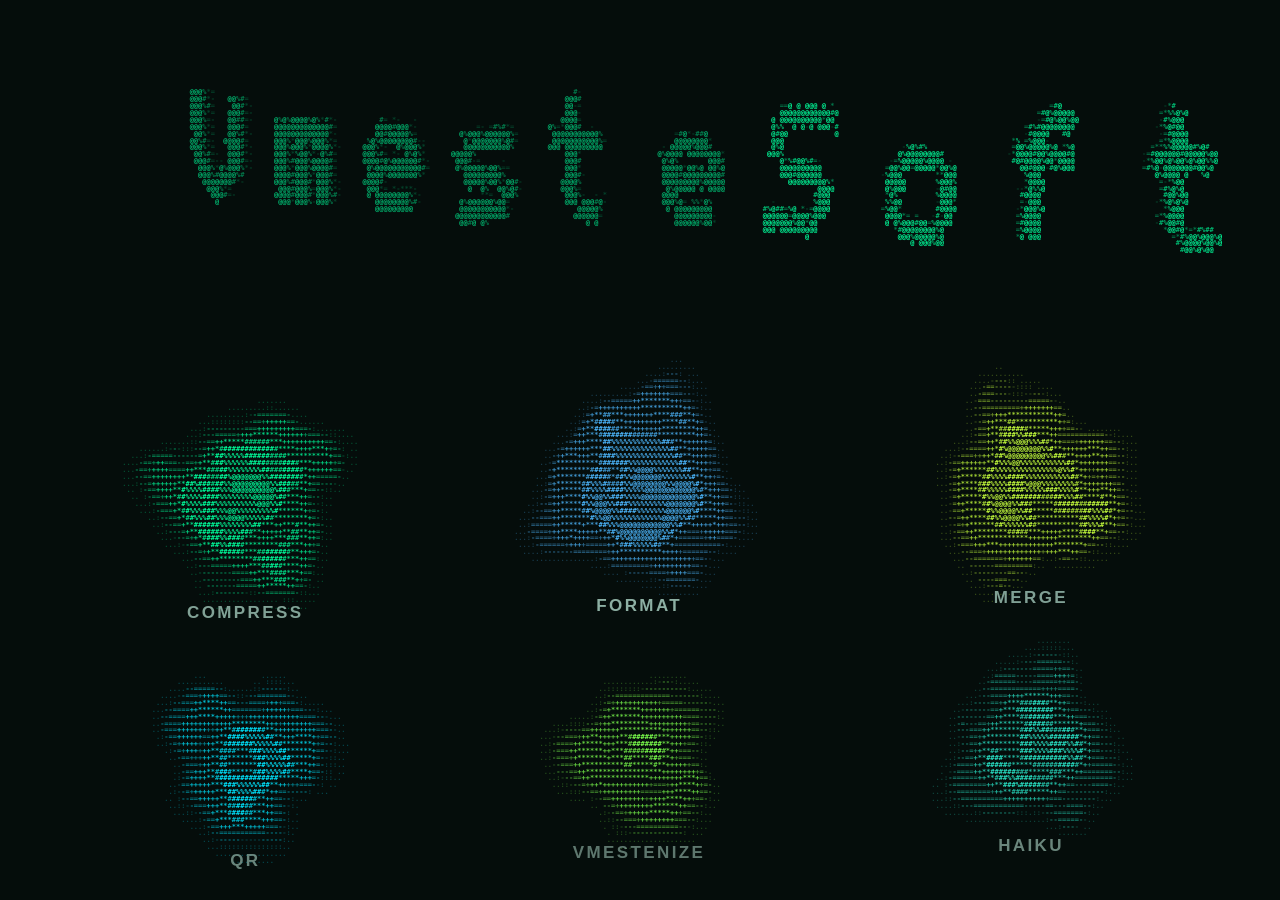
<file: soft/index.html>
<!DOCTYPE html>
<html lang="en">
<head>
<meta charset="UTF-8">
<meta name="viewport" content="width=device-width, initial-scale=1.0">

<meta http-equiv="Content-Security-Policy" content="default-src 'self'; style-src 'self' 'unsafe-inline' https://fonts.googleapis.com; font-src https://fonts.gstatic.com; img-src 'self' data:; script-src 'self' 'unsafe-inline'; connect-src 'none'; base-uri 'self'; form-action 'none'; object-src 'none';">
<meta name="referrer" content="strict-origin-when-cross-origin">
<meta http-equiv="X-Content-Type-Options" content="nosniff">
<meta name="color-scheme" content="dark">
<meta name="theme-color" content="#050D0B">

<title>VmesteSoft</title>

<link rel="preconnect" href="https://fonts.googleapis.com">
<link rel="preconnect" href="https://fonts.gstatic.com" crossorigin>
<link href="https://fonts.googleapis.com/css2?family=Barlow+Condensed:wght@600;700;800&family=Barlow:wght@400;500;600&family=Space+Mono:wght@400;700&display=swap" rel="stylesheet">
<link rel="stylesheet" href="vmestesoft.css">

<style>
html, body { height: 100%; overflow: hidden; }
body { background: var(--void); }

#scene {
  position: fixed; inset: 0;
  display: block;
  z-index: 0;
}

/* Each orb is a real link sitting over its own patch of the canvas, so the
   scene is clickable, tabbable and readable without seeing the art at all. */
.orb-link {
  position: absolute;
  display: flex; flex-direction: column; align-items: center; justify-content: flex-end;
  text-decoration: none;
  z-index: 2;
  padding-bottom: 2px;
  -webkit-tap-highlight-color: transparent;
}
.orb-link span {
  font-family: var(--shout); font-weight: 800; font-size: 17px;
  letter-spacing: 0.14em; text-transform: uppercase; color: var(--ash);
  transition: color 100ms linear;
  white-space: nowrap;
}
.orb-link:hover span, .orb-link:focus-visible span { color: var(--hue, var(--acid)); }
.orb-link:focus-visible { outline: 1px solid var(--hue, var(--acid)); outline-offset: 4px; }

/* The one piece of chrome left: a way back into the system. */
.jump {
  position: fixed; left: 0; right: 0; bottom: 0; z-index: 3;
  display: flex; justify-content: center; gap: 2px;
  padding: 14px;
  opacity: 0; pointer-events: none;
  transition: opacity 160ms linear;
}
.jump:focus-within { opacity: 1; pointer-events: auto; }
.jump a {
  font-family: var(--mono); font-size: var(--t-micro); font-weight: 700;
  letter-spacing: 0.14em; text-transform: uppercase;
  color: var(--ash); text-decoration: none;
  padding: 6px 10px; border: 1px solid var(--line);
}
.jump a:focus-visible { color: var(--acid); border-color: var(--acid); }
</style>
</head>
<body>

<h1 class="sr-only">VmesteSoft</h1>

<canvas id="scene" aria-hidden="true"></canvas>

<nav id="orbs" aria-label="Tools"></nav>

<script>
'use strict';

/* ════════════════════════════════════════════════════════════════
   One character grid holds the whole page.

   The wordmark is a 5×7 bitmap extruded into voxels, rotated and
   projected each frame with a depth test — the ASCII ramp is chosen
   by depth, so the letters read as solid rather than outlined.

   The tools are distorted spheres shaded into the same grid: a radius
   modulated by summed sines, lit from within rather than from a light
   source, and a churn term so the surface moves instead of just spinning.
   Each carries its own hue; the wordmark keeps the house accent.
   ════════════════════════════════════════════════════════════════ */

const LABEL_PX = 26;   // room under each sphere for its name
const RAMP = ' .:-=+*#%@';                     // 0 is empty
const GLITCH = '/\\|<>[]{}!?$&#@%*';            // what the cursor corrupts it into
const GLYPHSET = RAMP + GLITCH;                // chars[] indexes this

/* The wordmark keeps the house accent. */
const TITLE_BANDS = [
  'rgba(0,184,113,0.30)',   // deep in the extrusion
  'rgba(0,184,113,0.62)',   // mid
  '#00B871',                // near
  '#00FF9C'                 // the face
];

/* One hue per tool, swept across cyan → green → lime. Keeping them analogous
   is what lets six accents share a screen and still read as a set; each is
   placed so it differs from its neighbours in the grid. */
const ORB_HUES = [
  '#00FF9C',   // compress   — the house accent
  '#4DB8FF',   // format     — sky
  '#C6FF3D',   // merge      — lime
  '#00E5FF',   // qr         — cyan
  '#7CFF4D',   // vmestenize — spring
  '#29E0C4'    // haiku      — teal
];

/* Five steps per hue: four shades through the sphere, plus a light tint that
   the hovered orb shifts up into. */
function shadesOf(hex) {
  const r = parseInt(hex.slice(1, 3), 16),
        g = parseInt(hex.slice(3, 5), 16),
        b = parseInt(hex.slice(5, 7), 16);
  const a = v => 'rgba(' + r + ',' + g + ',' + b + ',' + v + ')';
  const lift = c => Math.min(255, Math.round(c + (255 - c) * 0.55));
  return [a(0.26), a(0.52), a(0.80), hex,
          'rgb(' + lift(r) + ',' + lift(g) + ',' + lift(b) + ')'];
}

// band ids: 0-3 the wordmark, then five per orb
const ORB_BAND0 = TITLE_BANDS.length;
const ORB_STEPS = 5;
const BANDS = TITLE_BANDS.concat(...ORB_HUES.map(shadesOf));

// the cursor eruption paints in its own two colours, over everything else
const GLITCH_BAND = BANDS.length;
const GLITCH_HOT  = BANDS.length + 1;
BANDS.push('#C6FF3D', '#EAFFB0');

const TOOLS = [
  { n: '01', label: 'Compress',   href: 'compressor/index.html'  },
  { n: '02', label: 'Format',     href: 'formatter/index.html'   },
  { n: '03', label: 'Merge',      href: 'merger/index.html'      },
  { n: '04', label: 'QR',         href: 'qr/index.html'          },
  { n: '05', label: 'Vmestenize', href: 'vmestenizer/index.html' },
  { n: '06', label: 'Haiku',      href: 'haiku/index.html'       }
];

/* ── 5×7 glyphs, only the letters the wordmark needs ── */
const GLYPHS = {
  // caps — the two the name carries
  V: ['#...#', '#...#', '#...#', '#...#', '#...#', '.#.#.', '..#..'],
  S: ['.####', '#....', '#....', '.###.', '....#', '....#', '####.'],
  // lowercase, sitting on the baseline; ascenders on f and t
  m: ['.....', '.....', '#####', '#.#.#', '#.#.#', '#.#.#', '#.#.#'],
  e: ['.....', '.....', '.###.', '#...#', '#####', '#....', '.###.'],
  s: ['.....', '.....', '.####', '#....', '.###.', '....#', '####.'],
  o: ['.....', '.....', '.###.', '#...#', '#...#', '#...#', '.###.'],
  t: ['.#...', '.#...', '####.', '.#...', '.#...', '.#...', '..##.'],
  f: ['..##.', '.#...', '####.', '.#...', '.#...', '.#...', '.#...']
};
/* One line where it fits, two where it doesn't. Either way it is the same
   ten letters, and letters 6-9 are SOFT — which is what the brighter band
   keys off, so the wordmark reads identically in both layouts. */
let LINES = ['VmesteSoft'];
const SOFT_AT = 6;                              // letters 6-9 are 'Soft'

/* Stable hash — the hand-drawn wobble has to be the SAME every frame, or the
   letters boil. Seeded by letter and voxel, never by time. */
function hash01(n) {
  n = (n ^ 61) ^ (n >>> 16);
  n = n + (n << 3);
  n = n ^ (n >>> 4);
  n = Math.imul(n, 0x27d4eb2d);
  n = n ^ (n >>> 15);
  return ((n >>> 0) % 100000) / 100000;
}

const canvas = document.getElementById('scene');
const ctx = canvas.getContext('2d', { alpha: false });
const nav = document.getElementById('orbs');
const still = matchMedia('(prefers-reduced-motion: reduce)').matches;

let W, H, dpr, cols, rows, charW, charH, fontPx;
let chars, band, tz, tset;
let voxels = null, voxCount = 0;
let hovered = -1;

/* Cursor eruption on the wordmark. The pointer is kept in cell coordinates
   and its strength eased, so the effect arrives and leaves continuously
   instead of snapping. Under reduced motion it never engages. */
let mCol = -999, mRow = -999, mAmt = 0, mTarget = 0;
addEventListener('pointermove', e => {
  if (!charW) return;
  mCol = e.clientX / charW;
  mRow = e.clientY / charH;
  mTarget = 1;
}, { passive: true });
addEventListener('pointerleave', () => { mTarget = 0; }, { passive: true });
addEventListener('blur', () => { mTarget = 0; });

/* ── build the extruded wordmark once; only projection runs per frame ── */
const GAP = 9;                                  // per-letter advance, 5 wide + 4 clear
function lineWidth(w) { return w.length * GAP - (GAP - 5); }
function blockWidth() { return Math.max(...LINES.map(lineWidth)); }

function buildVoxels(sub, deep) {
  const out = [];
  const lineH = 7, lead = 9;                    // glyph height, line advance
  const blockH = LINES.length * lead - (lead - lineH);

  let letter = 0;                               // index across the whole wordmark
  LINES.forEach((word, wi) => {
    const w = lineWidth(word);
    for (let li = 0; li < word.length; li++, letter++) {
      const g = GLYPHS[word[li]];
      if (!g) continue;

      /* Hand-drawn, not machine-set: every letter gets its own small tilt,
         baseline drift and size, and every voxel a little edge wobble. All of
         it is seeded by index rather than time, so the letterforms hold still
         instead of boiling. */
      const rot = (hash01(letter * 7 + 1) - 0.5) * 0.17;   // ±5°
      const dx  = (hash01(letter * 7 + 2) - 0.5) * 0.55;
      const dy  = (hash01(letter * 7 + 3) - 0.5) * 0.55;
      const sc  = 0.93 + hash01(letter * 7 + 4) * 0.13;
      const ct = Math.cos(rot), st = Math.sin(rot);

      for (let by = 0; by < lineH; by++) {
        for (let bx = 0; bx < 5; bx++) {
          if (g[by][bx] !== '#') continue;
          for (let sy = 0; sy < sub; sy++) {
            for (let sx = 0; sx < sub; sx++) {
              // local coords about the letter's own centre
              const seed = letter * 977 + by * 61 + bx * 7 + sy * 3 + sx;
              let lx = bx + sx / sub - 2 + (hash01(seed) - 0.5) * 0.46;
              let ly = by + sy / sub - 3 + (hash01(seed + 51) - 0.5) * 0.46;

              const rx = (lx * ct - ly * st) * sc + dx;
              const ry = (lx * st + ly * ct) * sc + dy;

              const px = li * GAP + 2 + rx - w / 2;
              const py = wi * lead + 3 + ry - blockH / 2;

              for (let z = 0; z < deep; z++) {
                out.push(
                  px, py,
                  (z / (deep - 1) - 0.5) * (deep * 0.26),
                  z / deep + (letter >= SOFT_AT ? 1 : 0)   // depth (< 1), + soft flag
                );
              }
            }
          }
        }
      }
    }
  });
  voxCount = out.length / 4;
  voxels = Float32Array.from(out);
}

function layout() {
  dpr = Math.min(devicePixelRatio || 1, 2);
  W = innerWidth; H = innerHeight;
  // a zero viewport (hidden tab, pane not yet sized) would clamp the grid to
  // its minimum and bake a broken scene; wait for a real one instead
  if (W < 2 || H < 2) { requestAnimationFrame(layout); return; }
  canvas.width = Math.floor(W * dpr);
  canvas.height = Math.floor(H * dpr);
  canvas.style.width = W + 'px';
  canvas.style.height = H + 'px';

  fontPx = W < 620 ? 6 : W < 1000 ? 7 : 7;
  // one line needs ~68 cells of width to stay legible; below that it stacks
  LINES = W < 900 ? ['Vmeste', 'Soft'] : ['VmesteSoft'];

  ctx.setTransform(dpr, 0, 0, dpr, 0, 0);
  ctx.font = '700 ' + fontPx + 'px "Space Mono", ui-monospace, monospace';
  ctx.textBaseline = 'top';

  charW = ctx.measureText('MMMMMMMMMM').width / 10;   // measured, never assumed
  charH = fontPx * 0.98;
  cols = Math.max(40, Math.floor(W / charW));
  rows = Math.max(30, Math.floor(H / charH));

  chars = new Uint8Array(cols * rows);
  band  = new Uint8Array(cols * rows);
  tz    = new Float32Array(cols * rows);
  tset  = new Uint8Array(cols * rows);

  // enough sub-samples that the projected voxels leave no holes
  const scale = titleScale();
  buildVoxels(Math.max(3, Math.min(4, Math.ceil(scale) + 1)), W < 620 ? 5 : 6);
}

function titleScale() {
  const blockH = LINES.length * 9 - 2;
  const wide = LINES.length === 1;
  return Math.min((cols * (wide ? 0.80 : 0.72)) / blockWidth(),
                  (rows * 0.34) / (blockH * 0.9));
}

/* ── the wordmark ── */
function drawTitle(t) {
  const yaw   = still ? 0.22 : Math.sin(t * 0.00042) * 0.24;
  const pitch = still ? 0.10 : Math.sin(t * 0.00031) * 0.13 + 0.06;
  const cy = Math.cos(yaw), sy = Math.sin(yaw);
  const cp = Math.cos(pitch), sp = Math.sin(pitch);

  const scale = titleScale();
  const ox = cols / 2;
  const oy = rows * 0.18;
  const focal = 58;

  const aspect = charW / charH;
  const R = 7 + scale * 3.4;        // the hot zone scales with the wordmark
  const tick = (t * 0.055) | 0;     // corrupted glyphs hold ~18x/sec, so it
                                    // churns instead of fizzing white noise
  const live = mAmt > 0.01;

  for (let i = 0; i < voxCount; i++) {
    const v = i * 4;
    const vx = voxels[v], vy = voxels[v + 1], vz = voxels[v + 2], vd = voxels[v + 3];

    let x = vx * cy + vz * sy;
    let z = -vx * sy + vz * cy;
    const y = vy * cp - z * sp;
    z = vy * sp + z * cp;

    const k = focal / (focal + z);
    let fc = ox + x * scale * k;
    let fr = oy + y * scale * k * 0.9;

    /* Blow the letters apart around the cursor: push each voxel radially out
       of the hot zone, add per-voxel turbulence, and tear whole rows sideways.
       A voxel that moves simply stops writing the cell it left, so the
       wordmark opens into holes rather than smearing. */
    let erupt = 0;
    if (live) {
      const ddx = (fc - mCol) * aspect, ddy = fr - mRow;
      const dd = Math.hypot(ddx, ddy);
      if (dd < R) {
        const f = 1 - dd / R;
        erupt = f * f * mAmt;
        const inv = dd > 0.001 ? 1 / dd : 0;

        // swirl the neighbourhood around the cursor rather than throwing it
        // clear: the voxels stay put, so the letter survives as a melted
        // version of itself instead of vanishing into a hole
        const ang = erupt * 2.1;
        const ca = Math.cos(ang), sa = Math.sin(ang);
        let nx = ddx * ca - ddy * sa;
        let ny = ddx * sa + ddy * ca;

        // a travelling ripple, plus just enough outward bloom to read as pressure
        const rip = Math.sin(dd * 0.5 - t * 0.006) * erupt * 3.0 + erupt * R * 0.13;
        nx += ddx * inv * rip;
        ny += ddy * inv * rip;

        fc = mCol + nx / aspect;
        fr = mRow + ny;
        fc += Math.sin(t * 0.021 + i * 0.7) * erupt * 1.5;
        fr += Math.cos(t * 0.017 + i * 1.3) * erupt * 1.0;

        const tear = (((((fr | 0) * 374761393) ^ (tick * 668265263)) >>> 0) % 1000) / 1000;
        if (tear > 0.86) fc += (tear - 0.93) * 55 * erupt;
      }
    }

    const col = fc | 0;
    const row = fr | 0;
    if (col < 0 || col >= cols || row < 0 || row >= rows) continue;

    const through = vd % 1;                    // 0 at the face, 1 at the back
    const isSoft = vd >= 1;                    // the SOFT half of the wordmark

    const idx = row * cols + col;
    // shallowest-through wins: the face stays solid under any rotation, and
    // the extruded body only shows where the face doesn't cover
    if (tset[idx] && through >= tz[idx]) continue;
    tset[idx] = 1; tz[idx] = through;

    // Corruption is scattered, not solid: the chance a voxel turns into a
    // glitch glyph climbs with the eruption, so bright junk erupts THROUGH
    // the warped letters rather than replacing them.
    const roll = ((((i * 2654435761) ^ (tick * 40503)) >>> 0) % 1000) / 1000;
    // capped below 1 on purpose: even at the centre some voxels stay real
    // glyphs, so the warped letters never fully disappear behind the junk
    const pCorrupt = Math.min(0.72, (erupt - 0.20) / 0.42);

    if (pCorrupt > 0 && roll < pCorrupt) {
      const h = (((i * 40503) ^ (tick * 2654435761)) >>> 0) % GLITCH.length;
      chars[idx] = RAMP.length + h;
      band[idx] = erupt > 0.62 ? GLITCH_HOT : GLITCH_BAND;
    } else {
      const shade = 1 - through * 0.86;
      chars[idx] = 1 + Math.min(RAMP.length - 2, (shade * (RAMP.length - 1)) | 0);
      let b = through < 0.10 ? 3 : through < 0.36 ? 2 : through < 0.70 ? 1 : 0;
      if (!isSoft && b > 0) b -= 1;            // Vmeste reads a step cooler
      // ghost the letters under the eruption — still legible, just receding
      if (erupt > 0.05) b = Math.max(0, b - (erupt > 0.40 ? 2 : 1));
      band[idx] = b;
    }
  }
  tset.fill(0);
}

/* ── one distorted orb ── */
function drawOrb(o, t, hot) {
  const aspect = charW / charH;
  const amp = hot ? 0.32 : 0.24;
  const r = o.r * (hot ? 1.05 : 1);
  const reach = r * 1.42;

  const c0 = Math.max(0, Math.floor(o.x - reach / aspect));
  const c1 = Math.min(cols - 1, Math.ceil(o.x + reach / aspect));
  const r0 = Math.max(0, Math.floor(o.y - reach));
  const r1 = Math.min(rows - 1, Math.ceil(o.y + reach));

  for (let row = r0; row <= r1; row++) {
    const dy = row - o.y;
    for (let col = c0; col <= c1; col++) {
      const dx = (col - o.x) * aspect;
      const d = Math.hypot(dx, dy);
      if (d > reach) continue;

      // the distortion: three sines around the circumference, drifting
      const ang = Math.atan2(dy, dx);
      const rr = r * (1
        + amp * 0.55 * Math.sin(ang * 3 + t * 0.0017 + o.seed)
        + amp * 0.32 * Math.sin(ang * 5 - t * 0.0011 + o.seed * 2)
        + amp * 0.20 * Math.sin(ang * 8 + t * 0.0023));

      const idx = row * cols + col;

      if (d > rr) {
        // a thin corona, only where the surface has bulged outward
        if (d < rr * 1.10 && !chars[idx]) { chars[idx] = 1; band[idx] = o.b0 + (hot ? 1 : 0); }
        continue;
      }

      // the ball itself: lit from within, falling off to a dark limb
      const u = d / rr;
      const nz = Math.sqrt(Math.max(0, 1 - u * u));

      // plasma churn across the surface — three drifting waves, so the
      // brightness never settles into a fixed pattern
      const churn =
          0.42 * Math.sin(dx * 0.46 + t * 0.0026 + o.seed)
                * Math.sin(dy * 0.52 - t * 0.0019 + o.seed)
        + 0.30 * Math.sin((dx + dy) * 0.33 - t * 0.0015 + o.seed * 2)
        + 0.22 * Math.sin(d * 1.15 - t * 0.0034 + o.seed);

      let v = Math.pow(nz, 0.62) * (0.62 + 0.38 * churn)
            + 0.30 * nz * nz * nz;              // hot core

      v = Math.min(1, Math.max(0, v)) * o.dim;
      if (v < 0.10) continue;                   // leave the dead cells empty

      chars[idx] = 1 + Math.min(RAMP.length - 2, (v * (RAMP.length - 1)) | 0);
      // four steps through the sphere; hovering shifts the whole orb up one
      const lvl = (v > 0.70 ? 3 : v > 0.46 ? 2 : v > 0.24 ? 1 : 0) + (hot ? 1 : 0);
      band[idx] = o.b0 + lvl;
    }
  }
}

/* ── orb positions: a slow ring, tilted so some hang behind the others ── */
const orbs = TOOLS.map((tool, i) => ({
  tool, seed: i * 1.7, x: 0, y: 0, r: 0, dim: 1, z: 0,
  b0: ORB_BAND0 + i * ORB_STEPS      // where this orb's shades start in BANDS
}));

const links = orbs.map((o, i) => {
  const a = document.createElement('a');
  a.className = 'orb-link';
  a.href = o.tool.href;
  a.innerHTML = '<span>' + o.tool.label + '</span>';
  a.style.setProperty('--hue', ORB_HUES[i]);
  a.addEventListener('pointerenter', () => { hovered = i; });
  a.addEventListener('pointerleave', () => { if (hovered === i) hovered = -1; });
  a.addEventListener('focus', () => { hovered = i; });
  a.addEventListener('blur', () => { if (hovered === i) hovered = -1; });
  nav.appendChild(a);
  return a;
});

function placeOrbs(t) {
  // Derive the grid from the space that's actually left under the wordmark,
  // rather than fixing a shape that only works on one screen. Three across
  // when there's width for it, two when there isn't.
  const aspect = aspectOf();
  const perRow = cols >= 150 ? 3 : 2;
  const nRows = orbs.length / perRow;

  const clusterTop = rows * (perRow === 3 ? 0.40 : 0.34);
  const avail = rows * 0.98 - clusterTop;
  const cellH = avail / nRows;
  const cellW = (cols * 0.94) / perRow;

  // a sphere has to fit its cell in both directions, label included
  const baseR = Math.max(4, Math.min(
    (cellH - LABEL_PX / charH) / 2.5,      // height, minus room for the label
    (cellW * aspect) / 2.5,                // width, in the same units as rows
    17
  ));

  const colGap = cellW;
  const rowGap = cellH;
  const cx = cols / 2;
  const cy = clusterTop + avail / 2;

  for (let i = 0; i < orbs.length; i++) {
    const o = orbs[i];
    const gx = i % perRow, gy = (i / perRow) | 0;

    // each orb runs its own slow depth cycle, so the cluster breathes
    // instead of moving as one rigid object
    const zc = Math.sin(t * 0.00023 + i * 1.05);

    o.x = cx + (gx - (perRow - 1) / 2) * colGap
             + Math.sin(t * 0.00041 + i * 2.1) * 2.0;
    o.y = cy + (gy - (nRows - 1) / 2) * rowGap
             + Math.sin(t * 0.00088 + i * 1.7) * 1.3;
    o.z = zc;
    o.r = baseR * (0.84 + 0.22 * (zc + 1) / 2);
    o.dim = 0.74 + 0.26 * (zc + 1) / 2;

    // the hit area covers the sphere, with the label hung underneath it
    const wpx = (o.r * 2.3 / aspect) * charW;
    const hpx = o.r * 2.1 * charH;
    const el = links[i];
    el.style.left   = (o.x * charW - wpx / 2) + 'px';
    el.style.top    = ((o.y - o.r) * charH) + 'px';
    el.style.paddingTop = (o.r * 0.42 * charH) + 'px';   // clearance for the swell
    el.style.width  = wpx + 'px';
    el.style.height = (hpx + LABEL_PX) + 'px';
    el.style.opacity = (0.66 + 0.34 * (zc + 1) / 2).toFixed(2);
  }
}

function aspectOf() { return charW / charH; }

/* ── paint the grid: one fillText per colour present on each row ── */
const rowBuf = [];
const present = [];
let seen = null;
function paint() {
  if (!seen || seen.length !== BANDS.length) seen = new Uint8Array(BANDS.length);

  ctx.fillStyle = '#050D0B';
  ctx.fillRect(0, 0, W, H);

  for (let row = 0; row < rows; row++) {
    const base = row * cols;

    present.length = 0;
    for (let col = 0; col < cols; col++) {
      if (!chars[base + col]) continue;
      const b = band[base + col];
      if (!seen[b]) { seen[b] = 1; present.push(b); }
    }
    if (!present.length) continue;

    for (let k = 0; k < present.length; k++) {
      const b = present[k];
      seen[b] = 0;                       // reset only what we set
      rowBuf.length = 0;
      for (let col = 0; col < cols; col++) {
        const c = chars[base + col];
        rowBuf.push(c && band[base + col] === b ? GLYPHSET[c] : ' ');
      }
      ctx.fillStyle = BANDS[b];
      ctx.fillText(rowBuf.join(''), 0, row * charH);
    }
  }
}

function frame(t) {
  mAmt += (mTarget - mAmt) * 0.18;             // ease in and out, never snap
  chars.fill(0); band.fill(0);
  placeOrbs(t);
  drawTitle(t);
  // back to front, so the near orbs cover the far ones
  const order = orbs.map((o, i) => i).sort((a, b) => orbs[a].z - orbs[b].z);
  for (const i of order) drawOrb(orbs[i], t, i === hovered);
  paint();
}

layout();
addEventListener('resize', () => { layout(); if (still) frame(4200); }, { passive: true });
if (document.fonts) document.fonts.ready.then(() => { layout(); if (still) frame(4200); });

if (still) {
  frame(4200);
} else {
  let last = 0;
  (function loop(t) {
    requestAnimationFrame(loop);
    if (t - last < 33) return;      // 30fps is plenty for a character grid
    last = t;
    frame(t);
  })(0);
}
</script>

</body>
</html>
</file>
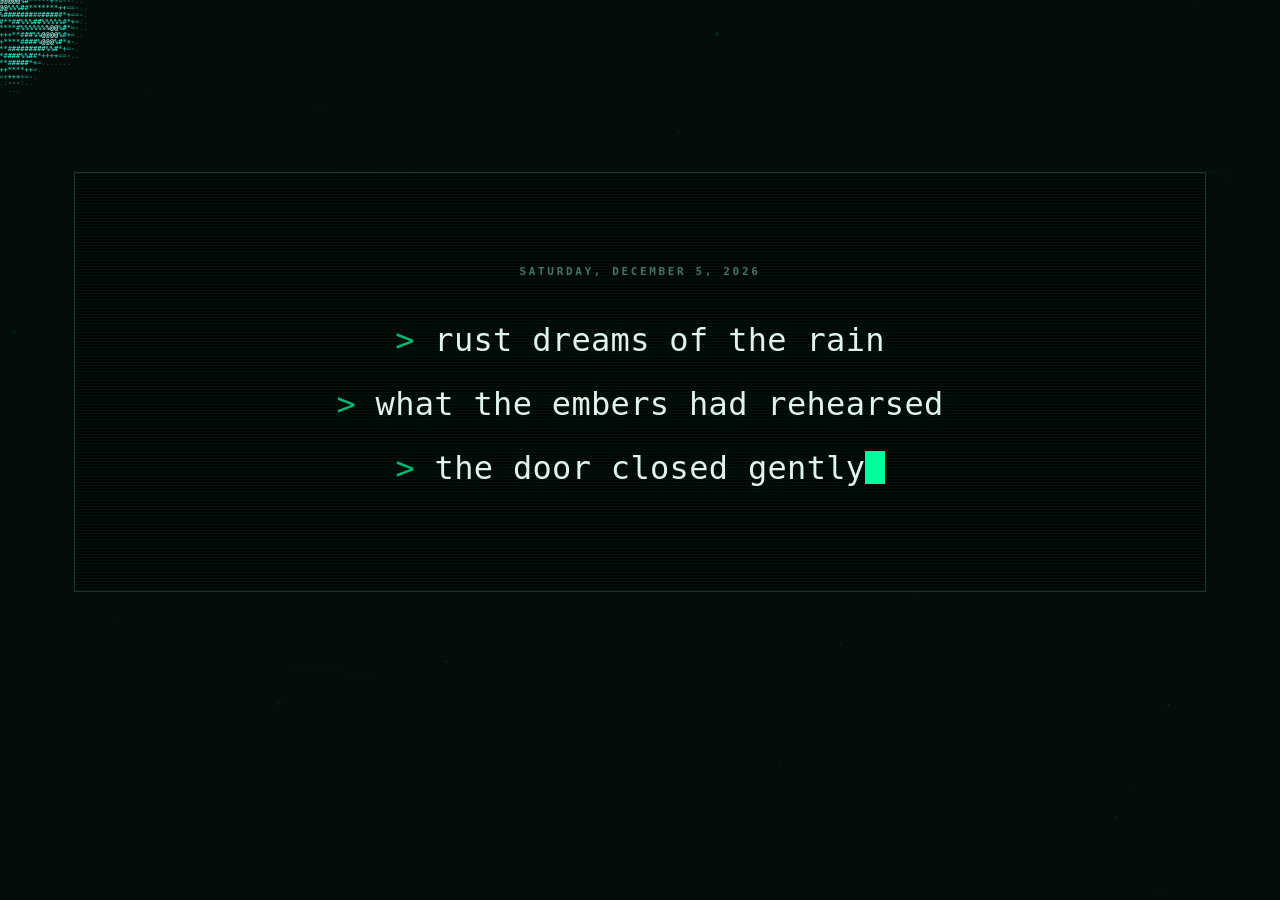
<file: soft/haiku/index.html>
<!DOCTYPE html>
<html lang="en">
<head>
<meta charset="UTF-8">
<meta name="viewport" content="width=device-width, initial-scale=1.0">

<meta http-equiv="Content-Security-Policy" content="default-src 'self'; style-src 'self' 'unsafe-inline' https://fonts.googleapis.com; font-src https://fonts.gstatic.com; img-src 'self' data:; script-src 'self' 'unsafe-inline'; connect-src 'none'; base-uri 'self'; form-action 'none'; object-src 'none';">
<meta name="referrer" content="strict-origin-when-cross-origin">
<meta http-equiv="X-Content-Type-Options" content="nosniff">
<meta name="color-scheme" content="dark">
<meta name="theme-color" content="#003332">
<meta name="description" content="Daily Haiku — one haiku a day, the same one for everyone.">

<title>Daily Haiku · VmesteSoft</title>

<link rel="preconnect" href="https://fonts.googleapis.com">
<link rel="preconnect" href="https://fonts.gstatic.com" crossorigin>
<link href="https://fonts.googleapis.com/css2?family=Barlow+Condensed:wght@600;700;800&family=Barlow:wght@400;500;600&family=Space+Mono:wght@400;700&display=swap" rel="stylesheet">
<link rel="stylesheet" href="../vmestesoft.css">

<style>
#drift { position: fixed; inset: 0; z-index: 0; pointer-events: none; }
.vs-shell { position: relative; z-index: 5; }

.hk-stage {
  border: 1px solid var(--line);
  background: var(--pit);
  padding: 64px 32px;
  min-height: 420px;
  display: flex; flex-direction: column; align-items: center; justify-content: center;
  gap: 28px;
  position: relative;
}
.hk-stage::after {
  content: ''; position: absolute; inset: 0; pointer-events: none;
  background: repeating-linear-gradient(to bottom,
    rgba(0,255,156,0.05) 0 1px, transparent 1px 3px);
}

.hk-date {
  font-family: var(--mono); font-size: var(--t-micro); font-weight: 700;
  letter-spacing: 0.24em; text-transform: uppercase; color: var(--ghost);
}

.haiku {
  font-family: var(--mono); font-weight: 400;
  font-size: clamp(1.05rem, 3.4vw, 2rem);
  line-height: 2; letter-spacing: 0.01em;
  color: var(--bone); text-align: center;
  text-shadow: 0 0 24px rgba(0, 255, 156, 0.10);
}
.hk-line { display: block; white-space: nowrap; }
.hk-line::before { content: '> '; color: var(--acid-dim); }

.hk-caret {
  display: inline-block; width: 0.6em; height: 1.05em;
  background: var(--acid); vertical-align: -0.16em;
  animation: hk-blink 1.06s steps(1) infinite;
}
@keyframes hk-blink { 50% { opacity: 0; } }
@media (prefers-reduced-motion: reduce) { .hk-caret { animation: none; } }

</style>
</head>
<body class="has-orb">
<a class="skip-link" href="#main">Skip to content</a>

<!-- the way back to the index -->
<a class="orb-home" href="../index.html" data-hue="#29E0C4"
   style="--hue:#29E0C4" aria-label="VmesteSoft — all tools">
  <canvas aria-hidden="true"></canvas>
</a>


<canvas id="drift" aria-hidden="true"></canvas>


<main class="vs-shell" id="main">
<h1 class="sr-only">Daily Haiku</h1>

  <section class="hk-stage">
    <div class="hk-date" id="hkDate"></div>
    <div class="haiku" id="haiku" aria-live="polite"></div>
  </section>

</main>


<script>
/* ── haiku pools + seeded day picker, carried over unchanged ── */
// --- Seeded RNG ---
function dayKey(offsetDays) {
  offsetDays = offsetDays || 0;
  const d = new Date();
  d.setDate(d.getDate() + offsetDays);
  return d.getFullYear() + '-' + d.getMonth() + '-' + d.getDate();
}

function hashStr(s) {
  let h = 0;
  for (let i = 0; i < s.length; i++) h = ((h << 5) - h + s.charCodeAt(i)) | 0;
  return Math.abs(h);
}

function seededRng(seed) {
  let s = seed;
  return function() { s = (s * 16807) % 2147483647; return (s - 1) / 2147483646; };
}

// --- Phrase pools (strict 5-7-5) ---
// Every line below has been syllable-checked. Pronunciations follow common American English.

// LINE 1: 5 syllables
const line1_options = [
  "silence holds the dawn","mist dissolves to light","roots drink from the dark",
  "the river forgets","stones remember rain","fog cradles the pines",
  "dusk unravels slow","the moon owes no one","wind carries no weight",
  "ice learns to let go","dust settles like prayer","the well holds its tongue",
  "petals trust the fall","snow erases paths","the sky folds inward",
  "the seed knows the dark","old walls hold warm light","the shore forgives waves",
  "clouds carry lost names","the flame bows to wind","moss writes on the stone",
  "the bell fades but stays","salt remembers sea","the mirror drinks light",
  "the wound outlived him","the clock forgot noon","a hand through cold smoke",
  "the lake keeps its vows","the ghost knows the lock","before the match struck",
  "a word left unsaid","the photograph lies","a bone holds the cold",
  "the candle learned grief","the stone holds no grudge","the compass spins free",
  "rain forgets the road","old smoke finds the door","small bells in the dark",
  "the field holds its breath","the kettle still sings","moths circle the lamp",
  "rust dreams of the rain","the page turns itself","wind knocks at the glass",
  "old keys forget locks","shadows learn to wait","the floor remembers",
  "still water keeps time","frost writes on the pane","the ash holds its shape",
  "the chair stays empty","the well drinks the moon","deep roots taste the ash",
  "noon shrinks to a point","the lamp burns alone","the silence stays warm",
  "the lake remembers","still rooms hold the dusk","the cup forgets tea"
];

// LINE 2: 7 syllables
const line2_options = [
  "between the breath and the bone","what the mountain holds in stone","where the deepest current sleeps",
  "beneath what is left unsaid","the weight of the softest things","stillness after autumn rain",
  "where the longest shadows root","the hush before the bloom comes","through cracks where the light arrives",
  "where every ending begins","in the space between the waves","what the dark soil keeps inside",
  "the slow pause before the flight","a thin thread through all the dark","where the old echoes dissolve",
  "what the open hands release","the quiet beneath all things","the exact shape of return",
  "what the slow tide will conceal","the deep hum of older roots","where the water meets the stone",
  "what an absence will reveal","the strange grammar of cold rain","where old longing takes its form",
  "a name the slow wind still holds","the worn color of pure trust","the thin edge before the grace",
  "a corridor with no end","where the dreaming starts to stop","the thing the dark cellar held",
  "below the long frozen pond","the patient language of smoke","a clean mirror facing in",
  "what only the dog could smell","the lost time without a clock","the room behind the still room",
  "what the embers had rehearsed","a voice deep in the woodwork","the season that softly stayed",
  "where the bent needle finds rest","between each soft struck-out note","below the bird's final turn",
  "what the scar still asks of us","the sentence no one finished","a sharp tooth inside the ash",
  "the year that moved very slow","where small prayers go to thin out","what the high ceiling once heard",
  "the fold in the familiar","a feather from nowhere falls","the stair that always still creaks",
  "below what is gently named","the color of secondhand","what the still blood remembered",
  "the hallway at three a.m.","between a word and its use","what the slow ruin still guards",
  "a small gap in the treeline","the logic of old deep grief","what the wide window withholds"
];

// LINE 3: 5 syllables
const line3_options = [
  "you were always here","nothing was missing","the answer dissolves",
  "begin where you are","this too is the path","the whole sky fits here",
  "enough was enough","open hands receive","let the water speak",
  "you already know","stillness is the door","soften into this",
  "the center holds still","grace needs no reason","all of it was rain",
  "home was never lost","the light finds a way","rest is not retreat",
  "even stone can sing","what remains is true","it was always now",
  "the whole earth exhales","fall into the hush","carry only light",
  "the knot comes undone","be the clearing sky","what stays needs no name",
  "the door is still there","you were the stranger","the dark felt like home",
  "the door closed gently","the clocks never matched","something kept circling",
  "ask the oldest tree","no one came back changed","the exit unmarked",
  "something else was true","the bottom holds still","the house knew your name",
  "let the dog lead home","the question was key","the bone knows your name",
  "you left the light on","the map was inside","the last note still hangs",
  "the door stays shut tight","it happened backwards","the seed had reasons",
  "the cold was teaching","you cannot unbreathe","the lock knew your hand",
  "that was not echo","the far side holds still","trust the slow dissolve",
  "the held note lets go","the marrow speaks last","the wound has its roots",
  "the tide does not mourn","step through the silence","the dust knows its way"
];

function pickNoRepeat(arr, lineIndex) {
  const recentPicks = new Set();
  for (let d = -7; d < 0; d++) {
    const pastRng = seededRng(hashStr(dayKey(d) + '-L' + lineIndex));
    recentPicks.add(arr[Math.floor(pastRng() * arr.length)]);
  }
  const pool = arr.filter(function(x) { return !recentPicks.has(x); });
  const candidates = pool.length > 5 ? pool : arr;
  const poolFingerprint = candidates.map(function(_, i) { return i; }).join('');
  const todayRng = seededRng(hashStr(dayKey(0) + '-L' + lineIndex + '-' + poolFingerprint));
  return candidates[Math.floor(todayRng() * candidates.length)];
}

const l1 = pickNoRepeat(line1_options, 1);
const l2 = pickNoRepeat(line2_options, 2);
const l3 = pickNoRepeat(line3_options, 3);

const haikuEl = document.getElementById('haiku');
haikuEl.innerHTML =
  '<span class="hk-line">' + l1 + '</span>' +
  '<span class="hk-line">' + l2 + '</span>' +
  '<span class="hk-line">' + l3 + '<span class="hk-caret" aria-hidden="true"></span></span>';

/* Each line must read unbroken. Lay out at the clamp size, measure the widest
   line against the stage, and shrink to fit rather than letting it wrap. */
function fitHaiku() {
  haikuEl.style.fontSize = '';
  const stage = haikuEl.parentElement;
  const style = getComputedStyle(stage);
  const budget = stage.clientWidth
    - (parseFloat(style.paddingLeft) + parseFloat(style.paddingRight));
  let widest = 0;
  haikuEl.querySelectorAll('.hk-line').forEach(function (l) {
    widest = Math.max(widest, l.scrollWidth);
  });
  if (widest > budget) {
    const base = parseFloat(getComputedStyle(haikuEl).fontSize);
    haikuEl.style.fontSize = Math.max(12, Math.floor(base * (budget / widest) * 0.98)) + 'px';
  }
}
fitHaiku();
addEventListener('resize', fitHaiku);
addEventListener('orientationchange', fitHaiku);
if (document.fonts) document.fonts.ready.then(fitHaiku);

/* ── meta line ── */
const today = new Date();
document.getElementById('hkDate').textContent = today.toLocaleDateString(undefined, {
  weekday: 'long', year: 'numeric', month: 'long', day: 'numeric'
});

</script>

<!-- ── ambient drift: slow motes and wind lines, acid at low alpha ── -->
<script>
(function () {
  'use strict';
  const canvas = document.getElementById('drift');
  const ctx = canvas.getContext('2d');
  const still = matchMedia('(prefers-reduced-motion: reduce)').matches;
  let W, H;

  function size() {
    W = canvas.width = innerWidth;
    H = canvas.height = innerHeight;
  }
  size();
  addEventListener('resize', size, { passive: true });

  function Mote(init) { this.reset(init); }
  Mote.prototype.reset = function (init) {
    this.x = init ? Math.random() * W : -10;
    this.y = Math.random() * H;
    this.size = Math.random() * 1.6 + 0.4;
    this.speed = Math.random() * 0.42 + 0.08;
    this.drift = (Math.random() - 0.5) * 0.22;
    this.opacity = Math.random() * 0.30 + 0.06;
    this.life = 0;
    this.maxLife = Math.random() * 620 + 380;
  };
  Mote.prototype.update = function () {
    this.x += this.speed; this.y += this.drift; this.life++;
    let fade = 1;
    if (this.life < 60) fade = this.life / 60;
    else if (this.life > this.maxLife - 60) fade = (this.maxLife - this.life) / 60;
    this.alpha = this.opacity * Math.max(0, fade);
    if (this.x > W + 10 || this.life > this.maxLife) this.reset(false);
  };
  Mote.prototype.draw = function () {
    ctx.beginPath();
    ctx.arc(this.x, this.y, this.size, 0, Math.PI * 2);
    ctx.fillStyle = '#00FF9C';
    ctx.globalAlpha = this.alpha;
    ctx.fill();
  };

  function Wind(init) { this.reset(init); }
  Wind.prototype.reset = function (init) {
    this.x = init ? Math.random() * W : -60;
    this.y = Math.random() * H;
    this.length = Math.random() * 90 + 50;
    this.speed = Math.random() * 0.9 + 0.3;
    this.opacity = Math.random() * 0.06 + 0.02;
    this.curve = Math.random() * Math.PI * 2;
    this.curveSpeed = Math.random() * 0.006 + 0.002;
    this.thickness = Math.random() * 0.9 + 0.3;
  };
  Wind.prototype.update = function () {
    this.x += this.speed; this.curve += this.curveSpeed;
    if (this.x > W + 100) this.reset(false);
  };
  Wind.prototype.draw = function () {
    ctx.beginPath();
    ctx.moveTo(this.x, this.y);
    ctx.bezierCurveTo(
      this.x + this.length * 0.33, this.y + Math.sin(this.curve) * 20,
      this.x + this.length * 0.66, this.y + Math.cos(this.curve * 1.3) * 15,
      this.x + this.length,        this.y + Math.sin(this.curve * 0.7) * 10
    );
    ctx.strokeStyle = '#00B871';
    ctx.globalAlpha = this.opacity;
    ctx.lineWidth = this.thickness;
    ctx.stroke();
  };

  const motes = Array.from({ length: 34 }, function () { return new Mote(true); });
  const winds = Array.from({ length: 7 },  function () { return new Wind(true); });

  function paint() {
    ctx.clearRect(0, 0, W, H);
    for (const w of winds) w.draw();
    for (const m of motes) { m.alpha = m.alpha === undefined ? m.opacity : m.alpha; m.draw(); }
    ctx.globalAlpha = 1;
  }

  if (still) { paint(); return; }

  let last = 0;
  (function animate(ts) {
    requestAnimationFrame(animate);
    if (ts - last < 50) return;   // 20fps is plenty for drifting dust
    last = ts;
    ctx.clearRect(0, 0, W, H);
    for (const w of winds) { w.update(); w.draw(); }
    for (const m of motes) { m.update(); m.draw(); }
    ctx.globalAlpha = 1;
  })(0);
})();
</script>

<script src="../orbhome.js"></script>
</body>
</html>
</file>
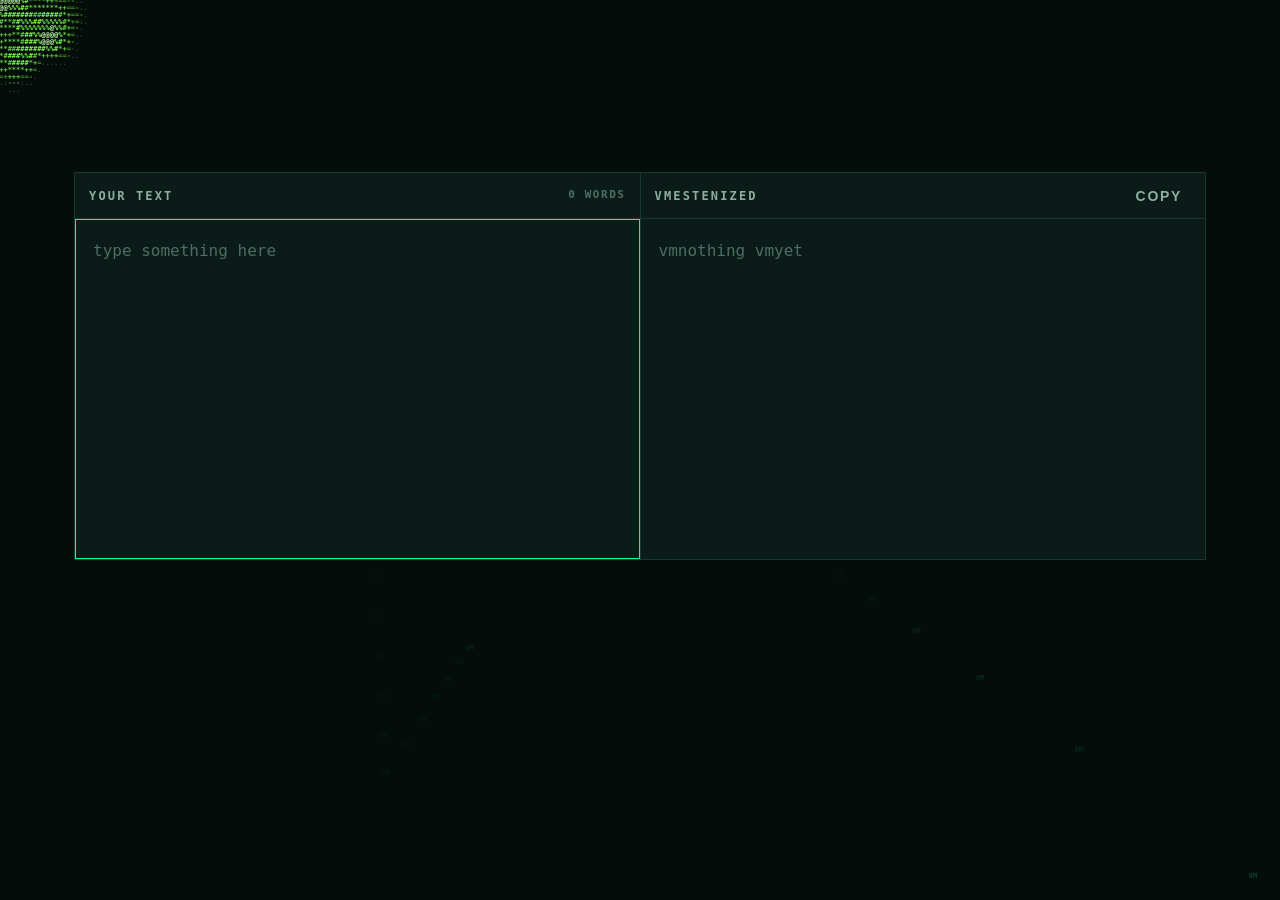
<file: soft/vmestenizer/index.html>
<!DOCTYPE html>
<html lang="en">
<head>
<meta charset="UTF-8">
<meta name="viewport" content="width=device-width, initial-scale=1.0">

<meta http-equiv="Content-Security-Policy" content="default-src 'self'; style-src 'self' 'unsafe-inline' https://fonts.googleapis.com; font-src https://fonts.gstatic.com; img-src 'self' data:; script-src 'self' 'unsafe-inline'; connect-src 'none'; base-uri 'self'; form-action 'none'; object-src 'none';">
<meta name="referrer" content="strict-origin-when-cross-origin">
<meta http-equiv="X-Content-Type-Options" content="nosniff">
<meta name="color-scheme" content="dark">
<meta name="theme-color" content="#003332">
<meta name="description" content="Vmestenizer — puts vm in front of every word.">

<title>Vmestenizer · VmesteSoft</title>

<link rel="preconnect" href="https://fonts.googleapis.com">
<link rel="preconnect" href="https://fonts.gstatic.com" crossorigin>
<link href="https://fonts.googleapis.com/css2?family=Barlow+Condensed:wght@600;700;800&family=Barlow:wght@400;500;600&family=Space+Mono:wght@400;700&display=swap" rel="stylesheet">
<link rel="stylesheet" href="../vmestesoft.css">

<style>
/* ── the living backdrop: streams of VM through a 3D volume ── */
#stage {
  position: fixed; inset: 0; z-index: 0;
  display: block; pointer-events: none;
}
#veil {
  position: fixed; inset: 0; z-index: 1; pointer-events: none;
  background: radial-gradient(120% 90% at 50% 40%,
    rgba(5, 13, 11, 0.10) 0%, rgba(5, 13, 11, 0.62) 55%, rgba(5, 13, 11, 0.90) 100%);
}
.vs-shell { position: relative; z-index: 5; }

.vz-grid {
  display: grid; grid-template-columns: 1fr 1fr; gap: 1px;
  background: var(--line); border: 1px solid var(--line);
}
@media (max-width: 780px) { .vz-grid { grid-template-columns: 1fr; } }

.vz-pane { background: rgba(10, 23, 20, 0.88); display: flex; flex-direction: column; }
.vz-pane-head {
  display: flex; align-items: center; justify-content: space-between; gap: 12px;
  padding: 6px 14px; border-bottom: 1px solid var(--line); height: 46px;
  font-family: var(--mono); font-size: var(--t-label); font-weight: 700;
  letter-spacing: 0.18em; text-transform: uppercase; color: var(--ash);
}

#input, #output {
  flex: 1; min-height: 340px; padding: 18px;
  font-family: var(--mono); font-size: 16px; line-height: 1.7;
  background: transparent; border: 0; color: var(--bone);
  word-break: break-word; white-space: pre-wrap;
}
#input { width: 100%; resize: none; }
#input:focus { outline: none; }
#input:focus-visible { outline: 1px solid var(--acid); outline-offset: -1px; }
#input::placeholder { color: var(--ghost); }
#output:empty::before { content: 'vmnothing vmyet'; color: var(--ghost); }
.vz-pane-head .vs-btn--quiet { min-height: 32px; padding: 4px 8px; font-size: 14px; }

#output mark {
  background: transparent; color: var(--acid);
  text-shadow: 0 0 10px rgba(0, 255, 156, 0.45);
}

.vz-count {
  font-family: var(--mono); font-size: var(--t-micro); font-weight: 700;
  letter-spacing: 0.14em; color: var(--ghost); font-variant-numeric: tabular-nums;
}
.vz-count b { color: var(--acid); font-weight: 700; }
</style>
</head>
<body class="has-orb">
<a class="skip-link" href="#main">Skip to content</a>

<!-- the way back to the index -->
<a class="orb-home" href="../index.html" data-hue="#7CFF4D"
   style="--hue:#7CFF4D" aria-label="VmesteSoft — all tools">
  <canvas aria-hidden="true"></canvas>
</a>


<canvas id="stage" aria-hidden="true"></canvas>
<div id="veil" aria-hidden="true"></div>


<main class="vs-shell" id="main">
<h1 class="sr-only">Vmestenizer</h1>

  <div class="vz-grid">
    <section class="vz-pane">
      <div class="vz-pane-head">
        <span>Your text</span>
        <span class="vz-count" id="inCount">0 words</span>
      </div>
      <label class="sr-only" for="input">Text to vmestenize</label>
      <textarea id="input" spellcheck="false" placeholder="type something here"></textarea>
    </section>

    <section class="vz-pane">
      <div class="vz-pane-head">
        <span>Vmestenized</span>
        <button class="vs-btn vs-btn--quiet" id="copy" type="button">Copy</button>
      </div>
      <div id="output" aria-label="Vmestenized result"></div>
    </section>
  </div>

</main>


<div id="status" class="sr-only" role="status" aria-live="polite" aria-atomic="true"></div>

<!-- ── backdrop: VM streams through a 3D volume ──────────────────────────
     Passive: never captures the cursor, never hijacks keys. Freezes to a
     single correct still frame under prefers-reduced-motion. -->
<script>
(function () {
  'use strict';

  const canvas = document.getElementById('stage');
  const ctx = canvas.getContext('2d', { alpha: false });
  const still = window.matchMedia('(prefers-reduced-motion: reduce)').matches;

  const GRID_Y = 9, GRID_Z = 8, SPACING = 1.05;
  const MAX_LEN = 22, TURN_PROB = 0.26;
  const CAM_DIST = 12.5, FOV = 620;
  const SPAWN_MS = 340, STEP_MS = 68;
  const LIFE_MIN = 12000, LIFE_MAX = 22000;
  const TOKEN = 'VM';

  let W = 0, H = 0, dpr = 1;
  function size() {
    dpr = Math.min(window.devicePixelRatio || 1, 2);
    W = canvas.width  = Math.floor(innerWidth  * dpr);
    H = canvas.height = Math.floor(innerHeight * dpr);
    canvas.style.width = innerWidth + 'px';
    canvas.style.height = innerHeight + 'px';
  }
  size();
  addEventListener('resize', size, { passive: true });

  const DIRS = [[1,0,0],[-1,0,0],[0,1,0],[0,-1,0],[0,0,1],[0,0,-1]];
  const streams = [];

  function spawn(t) {
    const y = (Math.random() * GRID_Y - GRID_Y / 2) * SPACING;
    const z = (Math.random() * GRID_Z - GRID_Z / 2) * SPACING;
    streams.push({
      head: [(Math.random() * 18 - 9), y, z],
      dir: DIRS[(Math.random() * DIRS.length) | 0],
      cells: [],
      born: t,
      life: LIFE_MIN + Math.random() * (LIFE_MAX - LIFE_MIN),
      next: t
    });
  }

  function step(s, t) {
    if (t < s.next) return;
    s.next = t + STEP_MS;
    if (Math.random() < TURN_PROB) s.dir = DIRS[(Math.random() * DIRS.length) | 0];
    s.head = [
      s.head[0] + s.dir[0] * SPACING,
      s.head[1] + s.dir[1] * SPACING,
      s.head[2] + s.dir[2] * SPACING
    ];
    s.cells.push({ p: s.head.slice(), t });
    if (s.cells.length > MAX_LEN) s.cells.shift();
  }

  // yaw/pitch drift on a slow sine — no cursor coupling, nothing to fight over
  function project(p, yaw, pitch) {
    const cy = Math.cos(yaw),  sy = Math.sin(yaw);
    const cp = Math.cos(pitch), sp = Math.sin(pitch);
    let x = p[0] * cy - p[2] * sy;
    let z = p[0] * sy + p[2] * cy;
    let y = p[1] * cp - z * sp;
    z = p[1] * sp + z * cp;
    const d = z + CAM_DIST;
    if (d <= 0.4) return null;
    const k = FOV / d;
    return { x: W / 2 + x * k * dpr / 1.4, y: H / 2 + y * k * dpr / 1.4, d: d, k: k };
  }

  function draw(t) {
    ctx.fillStyle = '#050D0B';
    ctx.fillRect(0, 0, W, H);
    const yaw   = still ? 0.22 : Math.sin(t / 9000) * 0.30;
    const pitch = still ? 0.10 : Math.sin(t / 13000) * 0.14 + 0.06;

    for (const s of streams) {
      const n = s.cells.length;
      for (let i = 0; i < n; i++) {
        const c = s.cells[i];
        const pr = project(c.p, yaw, pitch);
        if (!pr) continue;
        const depth = Math.max(0, Math.min(1, 1 - (pr.d - 5) / 16));
        const trail = (i + 1) / n;                     // head is brightest
        const agefade = Math.max(0, 1 - (t - s.born) / s.life);
        const a = depth * trail * agefade * 0.9;
        if (a <= 0.02) continue;
        const px = Math.max(7, pr.k * 0.032) * dpr;
        ctx.font = '700 ' + px.toFixed(1) + "px 'Space Mono', monospace";
        ctx.textAlign = 'center';
        ctx.textBaseline = 'middle';
        // the head burns acid; the tail retires into deep green
        ctx.fillStyle = i === n - 1
          ? 'rgba(0,255,156,' + a.toFixed(3) + ')'
          : 'rgba(0,184,113,' + (a * 0.55).toFixed(3) + ')';
        ctx.fillText(TOKEN, pr.x, pr.y);
      }
    }
  }

  if (still) {
    // one correct still frame: seed a field, walk it forward, draw once
    for (let i = 0; i < 26; i++) spawn(0);
    for (let t = 0; t < 60; t++) for (const s of streams) { s.next = 0; step(s, t * STEP_MS); }
    draw(2000);
  } else {
    let last = 0, nextSpawn = 0;
    function frame(t) {
      if (t - last > 16) {
        last = t;
        if (t > nextSpawn && streams.length < 34) { spawn(t); nextSpawn = t + SPAWN_MS; }
        for (let i = streams.length - 1; i >= 0; i--) {
          const s = streams[i];
          if (t - s.born > s.life) { streams.splice(i, 1); continue; }
          step(s, t);
        }
        draw(t);
      }
      requestAnimationFrame(frame);
    }
    requestAnimationFrame(frame);
  }
})();
</script>

<script>
'use strict';

/* Prefix every word with "vm", matching the word's own case:
   world → vmworld, Hello → VmHello, SHOUT → VMSHOUT.
   The original word is never altered — only prefixed.
   URLs, www-links and email addresses pass through untouched. */

const LINK_RE = /(https?:\/\/\S+|www\.\S+|\S+@\S+\.\S+)/gi;
const WORD_RE = /[\p{L}\p{N}][\p{L}\p{N}'’-]*/gu;
const esc = (s) => s.replace(/[&<>]/g, c => ({ '&': '&#38;', '<': '&#60;', '>': '&#62;' }[c]));

function prefixFor(word) {
  const letters = word.replace(/[^\p{L}]/gu, '');
  if (letters.length > 1 && letters === letters.toUpperCase()) return 'VM';  // SHOUT
  if (/^\p{Lu}/u.test(word)) return 'Vm';                                    // Title
  return 'vm';                                                               // plain
}

let hits = 0;

function vmestenize(text) {
  hits = 0;
  return text.split(LINK_RE).map((part, i) =>
    i % 2 ? part : part.replace(WORD_RE, w => { hits++; return prefixFor(w) + w; })
  ).join('');
}

// Same, but the added prefix is wrapped in <mark> so the damage is visible.
function vmestenizeHTML(text) {
  return text.split(LINK_RE).map((part, i) =>
    i % 2
      ? esc(part)
      : esc(part).replace(WORD_RE, w => '<mark>' + prefixFor(w) + '</mark>' + w)
  ).join('');
}

const input    = document.getElementById('input');
const output   = document.getElementById('output');
const status   = document.getElementById('status');
const inCount  = document.getElementById('inCount');

// Screen readers get the result on a debounce — announcing the whole text
// after every keystroke would be unusable.
let announceTimer = null;
function run() {
  const plain = vmestenize(input.value);
  output.innerHTML = vmestenizeHTML(input.value);
  inCount.textContent = hits + (hits === 1 ? ' word' : ' words');
  clearTimeout(announceTimer);
  announceTimer = setTimeout(() => {
    status.textContent = input.value ? plain : '';
  }, 700);
}
input.addEventListener('input', run);

// No autofocus on touch — it throws the keyboard over half the screen
// before the page has been seen.
if (!window.matchMedia('(pointer: coarse)').matches) input.focus();

document.getElementById('copy').addEventListener('click', async (e) => {
  const text = vmestenize(input.value);
  if (!text) return;
  try { await navigator.clipboard.writeText(text); }
  catch (err) {
    const ta = document.createElement('textarea');
    ta.value = text; document.body.appendChild(ta); ta.select();
    document.execCommand('copy'); ta.remove();
  }
  const btn = e.currentTarget;
  btn.textContent = 'Copied';
  clearTimeout(announceTimer);
  status.textContent = 'Copied to clipboard';
  setTimeout(() => { btn.textContent = 'Copy'; }, 1200);
});
</script>

<script src="../orbhome.js"></script>
</body>
</html>
</file>
<file: soft/vmestesoft.css>
/* ════════════════════════════════════════════════════════════════
   VMESTESOFT — shared design system
   Implements soft/DESIGN_SPEC.md. Tokens live here and nowhere else.
   Dark only. Radius 0. One accent.
   ════════════════════════════════════════════════════════════════ */

:root {
  /* ── ground ── */
  --void:       #050D0B;
  --tar:        #0A1714;
  --slab:       #0F221D;
  --house:      #003332;
  --pit:        #020706;

  /* ── line ── */
  --line:       #193830;
  --line-hi:    #2A5B4E;

  /* ── accent ── */
  --acid:       #00FF9C;
  --acid-dim:   #00B871;
  --acid-ghost: rgba(0, 255, 156, 0.10);
  --toxic:      #C6FF3D;
  --rust:       #FF4A2B;
  --amber:      #FFB020;

  /* ── text ── */
  --bone:       #E4F3EC;
  --ash:        #8DAFA3;
  --ghost:      #4C6E64;

  /* ── type ── */
  --shout: 'Barlow Condensed', 'Arial Narrow', sans-serif;
  --mono:  'Space Mono', ui-monospace, 'SFMono-Regular', Menlo, monospace;
  --body:  'Barlow', system-ui, -apple-system, 'Segoe UI', sans-serif;

  --t-display: 44px;
  --t-title:   24px;
  --t-label:   12px;
  --t-body:    15px;
  --t-data:    13px;
  --t-micro:   11px;

  /* ── metrics ── */
  --bar-h:     52px;
  --maxw:      1180px;
  --gutter:    24px;
  --notch:     8px;
}

*, *::before, *::after { box-sizing: border-box; margin: 0; padding: 0; }

html { color-scheme: dark; }

body {
  background: var(--void);
  color: var(--bone);
  font-family: var(--body);
  font-size: var(--t-body);
  line-height: 1.5;
  min-height: 100vh;
  -webkit-font-smoothing: antialiased;
}

::selection { background: var(--acid); color: var(--void); }

/* ── the notch: signature corner cut ── */
.notch {
  clip-path: polygon(
    0 0,
    calc(100% - var(--notch)) 0,
    100% var(--notch),
    100% 100%,
    var(--notch) 100%,
    0 calc(100% - var(--notch))
  );
}

/* ── hazard stripes: indeterminate work, drag-over ── */
.hazard {
  background-image: repeating-linear-gradient(
    45deg,
    rgba(0, 184, 113, 0.10) 0 4px,
    transparent 4px 8px
  );
  background-size: 11.32px 11.32px;
  animation: hazard-crawl 800ms linear infinite;
}
@keyframes hazard-crawl { to { background-position: 11.32px 0; } }

/* ── scanline: canvas / preview wells only, never over text ── */
.scanline { position: relative; }
.scanline::after {
  content: ''; position: absolute; inset: 0; pointer-events: none;
  background: repeating-linear-gradient(
    to bottom,
    rgba(0, 255, 156, 0.06) 0 1px,
    transparent 1px 3px
  );
}

/* ════════════════════════════════════════════════════════════════
   ACCESSIBILITY
   ════════════════════════════════════════════════════════════════ */

.sr-only {
  position: absolute; width: 1px; height: 1px;
  padding: 0; margin: -1px; overflow: hidden;
  clip: rect(0 0 0 0); clip-path: inset(50%); white-space: nowrap;
}

.skip-link {
  position: absolute; top: -60px; left: 0; z-index: 1000;
  background: var(--acid); color: var(--void);
  font-family: var(--shout); font-weight: 800;
  text-transform: uppercase; letter-spacing: 0.12em;
  padding: 12px 20px; text-decoration: none;
}
.skip-link:focus { top: 0; }

:focus-visible { outline: 1px solid var(--acid); outline-offset: 2px; }

/* ════════════════════════════════════════════════════════════════
   HOME ORB — the only chrome on a tool page

   A tool page has no bar and no title block. The way back to the
   index is the same distorted sphere the index draws, at corner
   size, in that tool's own hue. It is the one element on a tool
   page that carries a hue other than --acid.
   ════════════════════════════════════════════════════════════════ */

.orb-home {
  /* Hung over the corner, not placed inside it: the viewport edge crops a
     slice off the sphere, so it reads as something drifting in from outside
     the page. The box never changes size — growing it would re-quantise the
     character grid and the swell would come out stepped. The sphere itself
     eases, in the renderer. */
  position: fixed; top: -64px; left: -64px; z-index: 200;
  display: block; width: 176px; height: 176px;
  text-decoration: none;
  -webkit-tap-highlight-color: transparent;
}
.orb-home canvas { display: block; width: 100%; height: 100%; }

.orb-home::after {
  content: 'All tools';
  position: absolute; left: 100%; bottom: 12px; margin-left: -46px;
  font-family: var(--mono); font-size: 9px; font-weight: 700;
  letter-spacing: 0.18em; text-transform: uppercase;
  color: var(--hue, var(--acid)); white-space: nowrap;
  opacity: 0; transition: opacity 260ms ease; pointer-events: none;
}
.orb-home:hover::after, .orb-home:focus-visible::after { opacity: 1; }
.orb-home:focus-visible { outline: none; }

/* Every tool page starts below the orb at its fullest. This lives on <body>
   because each tool's skin sets a `padding` shorthand on its own main
   element, which would reset a padding-top set there. */
body.has-orb { padding-top: 132px; }

@media (max-width: 860px) {
  .orb-home { width: 128px; height: 128px; top: -48px; left: -48px; }
  body.has-orb { padding-top: 100px; }
}

/* ════════════════════════════════════════════════════════════════
   SHELL
   ════════════════════════════════════════════════════════════════ */

.vs-shell {
  max-width: var(--maxw);
  margin: 0 auto;
  padding: 40px var(--gutter) 80px;
}

h2 {
  font-family: var(--shout); font-weight: 800;
  font-size: var(--t-title); line-height: 1.1;
  letter-spacing: 0.06em; text-transform: uppercase;
  color: var(--bone);
}

/* ════════════════════════════════════════════════════════════════
   PANEL
   ════════════════════════════════════════════════════════════════ */

.vs-panel {
  background: var(--tar);
  border: 1px solid var(--line);
  padding: var(--gutter);
}

.vs-panel-head {
  display: flex; align-items: center; justify-content: space-between; gap: 12px;
  margin: calc(var(--gutter) * -1) calc(var(--gutter) * -1) var(--gutter);
  padding: 12px var(--gutter);
  border-bottom: 1px solid var(--line);
  font-family: var(--mono); font-size: var(--t-label); font-weight: 700;
  letter-spacing: 0.18em; text-transform: uppercase;
  color: var(--ash);
}

/* ════════════════════════════════════════════════════════════════
   BUTTONS
   ════════════════════════════════════════════════════════════════ */

.vs-btn {
  display: inline-flex; align-items: center; justify-content: center; gap: 8px;
  padding: 10px 20px; min-height: 40px;
  font-family: var(--shout); font-weight: 800; font-size: 15px;
  letter-spacing: 0.12em; text-transform: uppercase;
  background: transparent; color: var(--bone);
  border: 1px solid var(--line); border-radius: 0;
  cursor: pointer; text-decoration: none;
  transition: transform 100ms linear, box-shadow 100ms linear,
              border-color 100ms linear, color 100ms linear;
}
.vs-btn:hover:not(:disabled) {
  border-color: var(--line-hi); color: var(--bone);
  transform: translate(-1px, -1px);
  box-shadow: 2px 2px 0 var(--line-hi);
}
.vs-btn:active:not(:disabled) { transform: translate(0, 0); box-shadow: 1px 1px 0 var(--line-hi); }

.vs-btn--primary {
  background: var(--acid); color: var(--void); border-color: var(--acid);
  clip-path: polygon(
    0 0, calc(100% - var(--notch)) 0, 100% var(--notch),
    100% 100%, var(--notch) 100%, 0 calc(100% - var(--notch))
  );
}
.vs-btn--primary:hover:not(:disabled) {
  background: var(--acid); border-color: var(--acid); color: var(--void);
  box-shadow: 2px 2px 0 var(--acid-dim), 0 0 12px rgba(0, 255, 156, 0.25);
}
.vs-btn--primary:active:not(:disabled) { box-shadow: 1px 1px 0 var(--acid-dim); }

.vs-btn--danger { color: var(--rust); border-color: var(--rust); }
.vs-btn--danger:hover:not(:disabled) {
  color: var(--rust); border-color: var(--rust); box-shadow: 2px 2px 0 var(--rust);
}

.vs-btn--quiet { color: var(--ash); border-color: transparent; padding: 8px 10px; }
.vs-btn--quiet:hover:not(:disabled) {
  color: var(--bone); border-color: transparent; box-shadow: none; transform: none;
}

.vs-btn:disabled {
  color: var(--ghost); border-color: var(--line); background: transparent;
  cursor: not-allowed; transform: none; box-shadow: none;
}
.vs-btn--primary:disabled { background: var(--slab); border-color: var(--line); }

/* ════════════════════════════════════════════════════════════════
   FIELDS
   ════════════════════════════════════════════════════════════════ */

.vs-label {
  display: block; margin-bottom: 6px;
  font-family: var(--mono); font-size: var(--t-label); font-weight: 700;
  letter-spacing: 0.18em; text-transform: uppercase;
  color: var(--ash);
}

.vs-input, .vs-select, .vs-textarea {
  width: 100%; padding: 10px 12px;
  background: var(--pit); color: var(--bone);
  border: 1px solid var(--line); border-radius: 0;
  font-family: var(--mono); font-size: var(--t-data);
  transition: border-color 100ms linear;
}
.vs-textarea { resize: vertical; min-height: 120px; line-height: 1.5; }
.vs-input::placeholder, .vs-textarea::placeholder { color: var(--ghost); }
.vs-input:focus, .vs-select:focus, .vs-textarea:focus {
  border-color: var(--acid);
  outline: 1px solid var(--acid); outline-offset: 1px;
}

.vs-select {
  appearance: none;
  background-image: linear-gradient(45deg, transparent 50%, var(--ash) 50%),
                    linear-gradient(135deg, var(--ash) 50%, transparent 50%);
  background-position: calc(100% - 16px) 50%, calc(100% - 11px) 50%;
  background-size: 5px 5px, 5px 5px;
  background-repeat: no-repeat;
  padding-right: 32px;
}

/* range */
.vs-range { -webkit-appearance: none; appearance: none; width: 100%; height: 14px; background: transparent; }
.vs-range::-webkit-slider-runnable-track { height: 2px; background: var(--line); }
.vs-range::-moz-range-track { height: 2px; background: var(--line); }
.vs-range::-moz-range-progress { height: 2px; background: var(--acid-dim); }
.vs-range::-webkit-slider-thumb {
  -webkit-appearance: none; appearance: none;
  width: 14px; height: 14px; margin-top: -6px;
  background: var(--acid); border: 0; border-radius: 0; cursor: pointer;
}
.vs-range::-moz-range-thumb {
  width: 14px; height: 14px; background: var(--acid);
  border: 0; border-radius: 0; cursor: pointer;
}
.vs-range:focus-visible::-webkit-slider-thumb { box-shadow: 0 0 0 2px var(--void), 0 0 0 3px var(--acid); }

.vs-value {
  font-family: var(--mono); font-size: var(--t-data);
  color: var(--acid); font-variant-numeric: tabular-nums;
}

/* ── chips / toggle group ── */
.vs-chips { display: flex; flex-wrap: wrap; gap: 6px; }
.vs-chip {
  padding: 7px 12px; min-height: 34px;
  background: transparent; color: var(--ash);
  border: 1px solid var(--line); border-radius: 0;
  font-family: var(--mono); font-size: var(--t-micro); font-weight: 700;
  letter-spacing: 0.14em; text-transform: uppercase;
  cursor: pointer;
  transition: color 100ms linear, border-color 100ms linear, background 100ms linear;
}
.vs-chip:hover { color: var(--bone); border-color: var(--line-hi); }
.vs-chip[aria-pressed="true"] {
  color: var(--acid); border-color: var(--acid); background: var(--acid-ghost);
}

/* ── checkbox ── */
.vs-check { display: inline-flex; align-items: center; gap: 9px; cursor: pointer; }
.vs-check input {
  appearance: none; -webkit-appearance: none;
  width: 16px; height: 16px; flex-shrink: 0;
  background: var(--pit); border: 1px solid var(--line); border-radius: 0;
  cursor: pointer; position: relative;
}
.vs-check input:checked { background: var(--acid); border-color: var(--acid); }
.vs-check input:checked::after {
  content: ''; position: absolute; left: 4px; top: 1px;
  width: 5px; height: 9px;
  border: solid var(--void); border-width: 0 2px 2px 0;
  transform: rotate(45deg);
}
.vs-check span {
  font-family: var(--mono); font-size: var(--t-data); color: var(--ash);
}

/* ════════════════════════════════════════════════════════════════
   DROP ZONE
   ════════════════════════════════════════════════════════════════ */

.vs-drop {
  display: flex; flex-direction: column; align-items: center; justify-content: center;
  gap: 10px; min-height: 180px; padding: 32px;
  background: var(--pit);
  border: 1px dashed var(--line);
  text-align: center; cursor: pointer;
  transition: border-color 100ms linear;
}
.vs-drop:hover { border-color: var(--line-hi); }
.vs-drop-title {
  font-family: var(--mono); font-size: var(--t-label); font-weight: 700;
  letter-spacing: 0.18em; text-transform: uppercase; color: var(--ash);
}
.vs-drop-hint { font-family: var(--mono); font-size: var(--t-micro); color: var(--ghost); }
.vs-drop.is-over {
  border-style: solid; border-color: var(--acid);
  background-image: repeating-linear-gradient(
    45deg, rgba(0, 184, 113, 0.10) 0 4px, transparent 4px 8px
  );
  background-size: 11.32px 11.32px;
  animation: hazard-crawl 800ms linear infinite;
}
.vs-drop.is-over .vs-drop-title { color: var(--acid); }

/* ════════════════════════════════════════════════════════════════
   ROWS · BANNERS · PROGRESS
   ════════════════════════════════════════════════════════════════ */

.vs-row {
  display: flex; align-items: center; gap: 12px;
  padding: 10px 12px;
  border-bottom: 1px solid var(--line);
  font-family: var(--mono); font-size: var(--t-data);
  transition: background 100ms linear;
}
.vs-row:hover { background: var(--slab); }
.vs-row-name {
  flex: 1; min-width: 0;
  color: var(--bone);
  overflow: hidden; text-overflow: ellipsis; white-space: nowrap;
}
.vs-row-meta { color: var(--ghost); font-variant-numeric: tabular-nums; flex-shrink: 0; }

.vs-banner {
  display: flex; align-items: flex-start; gap: 10px;
  padding: 12px 14px; margin-bottom: 16px;
  background: var(--slab);
  border: 1px solid var(--line); border-left-width: 3px;
  font-family: var(--mono); font-size: var(--t-data);
  color: var(--ash);
}
.vs-banner--info  { border-left-color: var(--acid); }
.vs-banner--ok    { border-left-color: var(--acid);  color: var(--bone); }
.vs-banner--warn  { border-left-color: var(--amber); }
.vs-banner--error { border-left-color: var(--rust);  color: var(--bone); }
.vs-banner[hidden] { display: none; }

.vs-progress {
  display: flex; align-items: center; gap: 12px;
}
.vs-progress-track { flex: 1; height: 2px; background: var(--line); }
.vs-progress-fill { height: 100%; width: 0; background: var(--acid); transition: width 160ms linear; }
.vs-progress-pct {
  font-family: var(--mono); font-size: var(--t-data); color: var(--acid);
  font-variant-numeric: tabular-nums; flex-shrink: 0;
}

/* ════════════════════════════════════════════════════════════════
   RESPONSIVE
   ════════════════════════════════════════════════════════════════ */

@media (max-width: 860px) {
  :root { --gutter: 16px; --t-display: 32px; --t-title: 20px; }
  .vs-shell { padding: 28px var(--gutter) 64px; }
}

/* ════════════════════════════════════════════════════════════════
   REDUCED MOTION
   ════════════════════════════════════════════════════════════════ */

@media (prefers-reduced-motion: reduce) {
  *, *::before, *::after {
    animation-duration: 0.01ms !important;
    animation-iteration-count: 1 !important;
    transition-duration: 0.01ms !important;
  }
}
</file>
